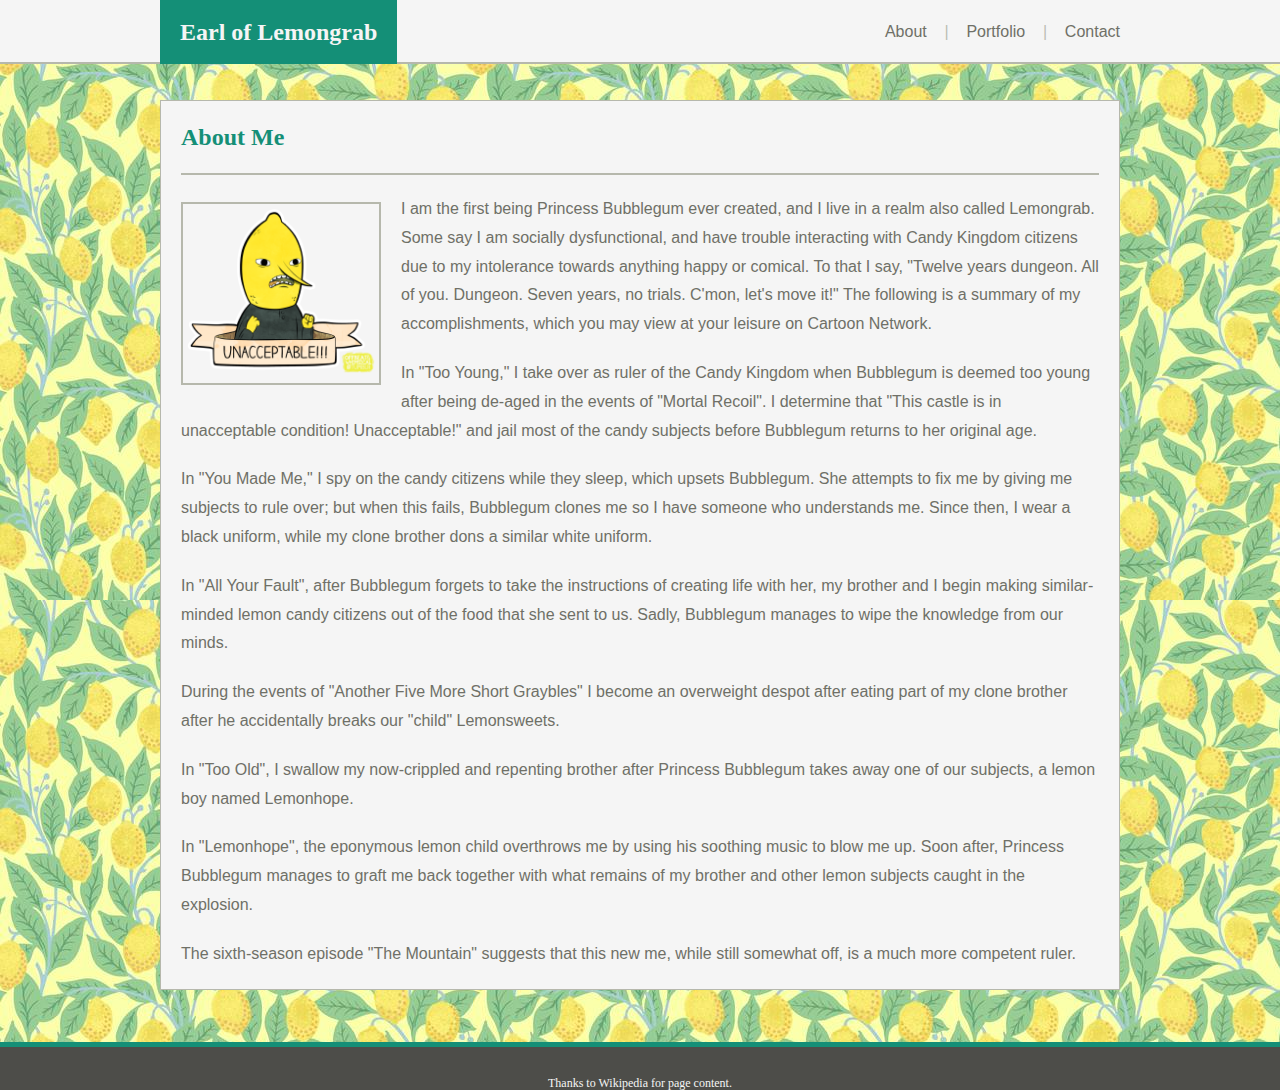
<file: index.html>
<!DOCTYPE html>
<html lang="en-us">

<head>
	<title>The Earl of Lemongrab</title>
  <link rel="stylesheet" type="text/css" href="assets/css/reset.css">
  <link rel="stylesheet" type="text/css" href="assets/css/style.css">
</head>

<body>

<div id="page-container">

	<div>

		<header>
			<div id="header-content">
				<div class="paddedbox" id="name">
					Earl of Lemongrab
				</div>
				<div id="navlinks">
						About &nbsp &nbsp<span id="nav-separator">|</span>&nbsp &nbsp <a href = "portfolio.html">Portfolio</a> &nbsp &nbsp<span id="nav-separator">|</span>&nbsp &nbsp <a href = "contact.html">Contact</a>
				</div>
			</div>
		</header>

		<br>
		
		<div class="mid-body">

			<div id="about">
				About Me
			</div>

			<div>
				<img src="assets/images/lemon_unaccept.png" alt="Lemongrab" height=200px width=200px id="about-img">
			</div>
			
			<div id="textmargins">
				<p>
					I am the first being Princess Bubblegum ever created, and I live in a realm also called Lemongrab. Some say I am socially dysfunctional, and have trouble interacting with Candy Kingdom citizens due to my intolerance towards anything happy or comical. To that I say, "Twelve years dungeon. All of you. Dungeon. Seven years, no trials. C'mon, let's move it!" The following is a summary of my accomplishments, which you may view at your leisure on Cartoon Network.
				</p>
				<p>
					In "Too Young," I take over as ruler of the Candy Kingdom when Bubblegum is deemed too young after being de-aged in the events of "Mortal Recoil". I determine that "This castle is in unacceptable condition! Unacceptable!" and jail most of the candy subjects before Bubblegum returns to her original age.
				</p>
				<p>   
					In "You Made Me," I spy on the candy citizens while they sleep, which upsets Bubblegum. She attempts to fix me by giving me subjects to rule over; but when this fails, Bubblegum clones me so I have someone who understands me. Since then, I wear a black uniform, while my clone brother dons a similar white uniform.
				</p>
				<p>    
					In "All Your Fault", after Bubblegum forgets to take the instructions of creating life with her, my brother and I begin making similar-minded lemon candy citizens out of the food that she sent to us. Sadly, Bubblegum manages to wipe the knowledge from our minds.
				</p>
				<p>
					During the events of "Another Five More Short Graybles" I become an overweight despot after eating part of my clone brother after he accidentally breaks our "child" Lemonsweets.
				</p>
				<p>
					In "Too Old", I swallow my now-crippled and repenting brother after Princess Bubblegum takes away one of our subjects, a lemon boy named Lemonhope.
				</p>
				<p>
					In "Lemonhope", the eponymous lemon child overthrows me by using his soothing music to blow me up. Soon after, Princess Bubblegum manages to graft me back together with what remains of my brother and other lemon subjects caught in the explosion.
				</p>
				<p>
					The sixth-season episode "The Mountain" suggests that this new me, while still somewhat off, is a much more competent ruler.
				</p>
			</div>

	</div> <!-- end of the card area -->

  <footer>
		<div id="text-to-bottom">
			Thanks to Wikipedia for page content.
		</div>
	</footer>

</div>

</body>

</html>
</file>
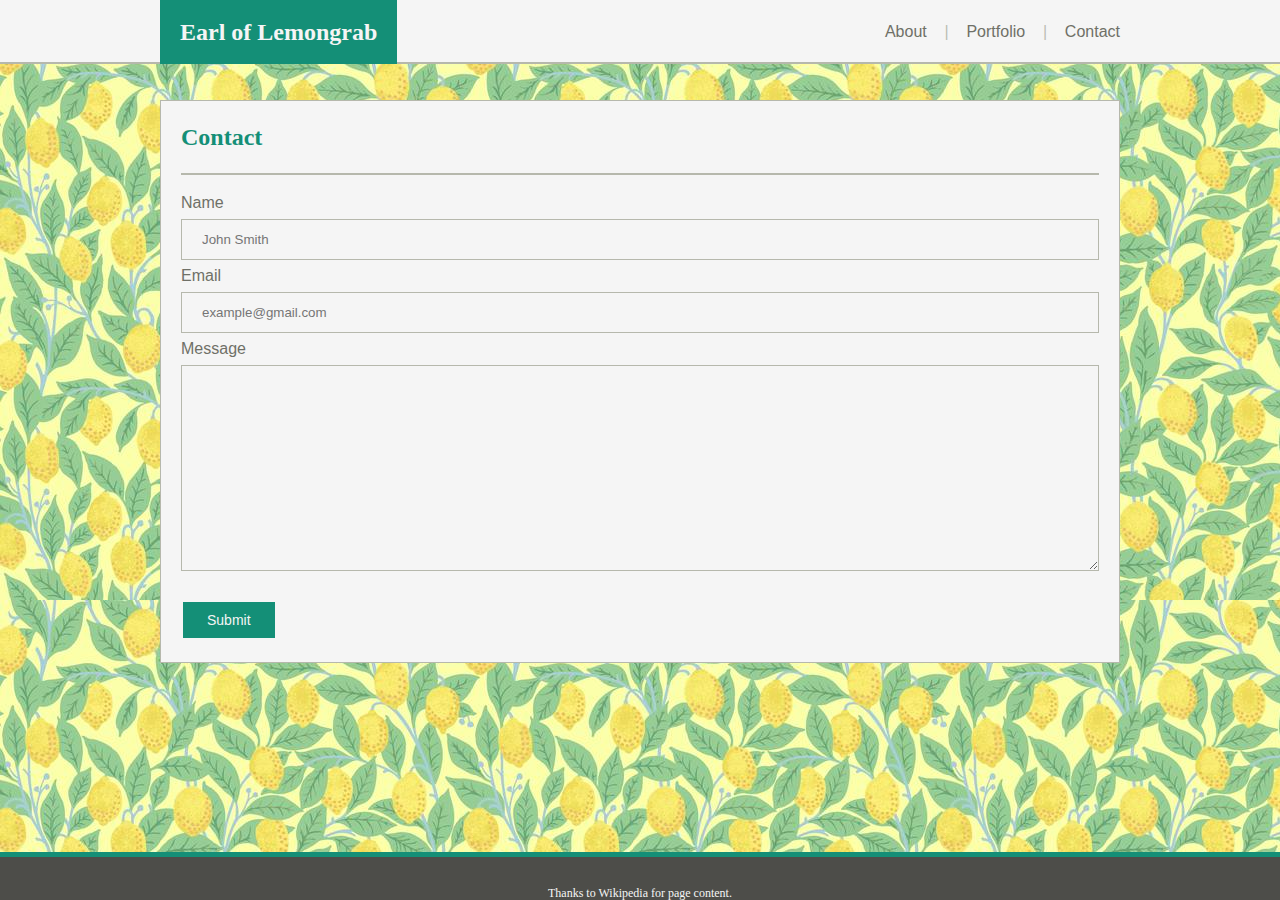
<file: contact.html>
<!DOCTYPE html>
<html lang="en-us">

<head>
  <title>The Earl of Lemongrab</title>
  <link rel="stylesheet" type="text/css" href="assets/css/reset.css">
  <link rel="stylesheet" type="text/css" href="assets/css/style.css">
</head>

<body>

<div id="page-container">

  <header>
    <div id="header-content">
			<div class="paddedbox" id="name">
				Earl of Lemongrab
			</div>
			<div id="navlinks">
					<a href = "index.html">About</a> &nbsp &nbsp<span id="nav-separator">|</span>&nbsp &nbsp <a href = "portfolio.html">Portfolio</a> &nbsp &nbsp<span id="nav-separator">|</span>&nbsp &nbsp Contact
			</div>
    </div>
	</header>

	<br>

	<!-- Div inside the body  - wide margins-->
	<div class="mid-body">
		<div id="about">
			Contact
    </div>
		
		<div id="textmargins" ic="form">
      <form action="/action_page.php">
        Name
        <br>
        <input type="text" name="firstname" placeholder="John Smith">
        <br>
        Email
        <br>
        <input type="text" name="lastname" placeholder="example@gmail.com">
        <br>
        Message
        <br>
        <textarea type="text" name="message" rows="12" id="resize-height-only"></textarea>
        <br><br>
        <input type="button" value="Submit" id="submit">
      </form> 
    </div>
	</div>

  <footer>
		<div id="text-to-bottom">
			Thanks to Wikipedia for page content.
		</div>
  </footer>

</div>
  
</body>

</html>
</file>
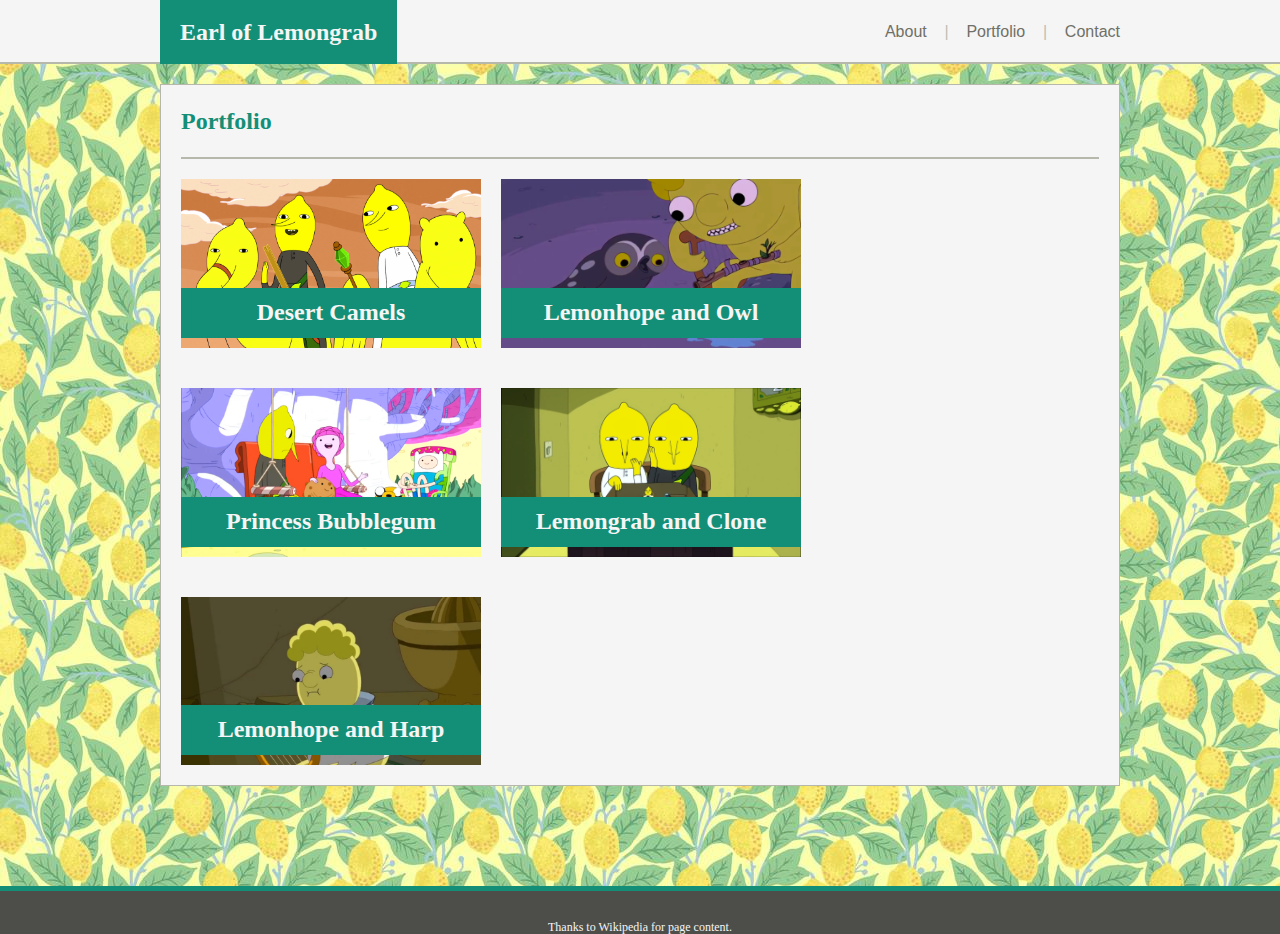
<file: portfolio.html>
<!DOCTYPE html>
<html lang="en-us">

<head>
  <title>The Earl of Lemongrab</title>
  <link rel="stylesheet" type="text/css" href="assets/css/reset.css">
  <link rel="stylesheet" type="text/css" href="assets/css/style.css">
</head>

<body>

  <header>
    <div id="header-content">
      <div class="paddedbox" id="name">
        Earl of Lemongrab
      </div>
      <div id="navlinks">
        <a href = "index.html">About</a> &nbsp &nbsp<span id="nav-separator">|</span>&nbsp &nbsp Portfolio &nbsp &nbsp<span id="nav-separator">|</span>&nbsp &nbsp <a href = "contact.html">Contact</a>
      </div>
    </div>
  </header>

  <div class="mid-body clearfix">
    <div id="about">
      Portfolio
    </div>
    
    <figure class="gallery-img">
      <img src="assets/images/lemonbros.png" alt="Lemongrab and his brother" class="gallery-img">
      <figcaption class="img-caption">
          Desert Camels
      </figcaption>
    </figure>

    <figure class="gallery-img">
      <img src="assets/images/lemonhope_and_owl.png" alt="Lemonhope and an owl" class="gallery-img">
      <figcation class="img-caption">
          Lemonhope and Owl
      </figcation>
    </figure>

    <figure class="gallery-img">
      <img src="assets/images/princess_and_lemongrab.jpg" alt="Lemongrab and princess bubblegum" class="gallery-img">
      <figcaption class="img-caption">
          Princess Bubblegum
      </figcaption>
    </figure>

    <figure class="gallery-img">
      <img src="assets/images/lemonfamily.jpg" alt="Lemongrab and his brother" class="gallery-img">
      <figcaption class="img-caption">
          Lemongrab and Clone
      </figcaption>
    </figure>

    <figure class="gallery-img">
      <img src="assets/images/badlemonhope.png" alt="Lemongrab and his brother" class="gallery-img">
      <figcaption class="img-caption">
          Lemonhope and Harp
      </figcaption>
    </figure>

  </div>

  <footer id="fp-relative">
    <div id="text-to-bottom">
      Thanks to Wikipedia for page content.
    </div>
  </footer>
</div>

</body>

</html>
</file>
<file: assets/css/style.css>
.paddedbox {
  padding: 20px;
  font-size: 24px;
}

#name {
  background-color: #148f77;
  float: left;
  font-weight: bold;
  color: whitesmoke;
}

#about {
  border-bottom: 2px solid #b6b8ac;
  margin: 0px 20px;
  font-size: 24px;
  line-height: 3.0;
  color:  #148f77 ;
  font-weight: bold;
}

#navlinks {
  float:right;
  font-family: "Source Sans Pro", "Arial", sans-serif;
  margin: 24px auto;
  color: #6f7067;
}

 /* unvisited link */
 a:link {
  color: #6f7067;
  text-decoration: none;
}

#nav-separator {
  color: #bcbdb3;
}

/* visited link */
a:visited {
  color:  #43443e ;
  text-decoration: none;
}

/* mouse over link */
a:hover {
  color: #148f77;
}

/* selected link */
a:active {
  font-weight: bold;
}

header {
  background: whitesmoke;
  border-bottom: 2px solid #b6b8ac;
  height: 64px;
}

#header-content {
  width: 960px;
  margin: 0px auto;
  background-color: whitesmoke;
}

footer {
  background: #4d4d49;
  border-top: 5px solid #148f77;
  height: 48px;
  text-align: center;
  color: whitesmoke;
  font-size: 12px;
  bottom: 0;
  left: 0;
  position: absolute;
  width: 100%;
}

#fp-relative {
  position: relative;
}

#text-to-bottom {
  margin: 30px auto auto auto
}

.mid-body {
  width: 960px;
  margin: 20px auto 100px auto;
  background-color: whitesmoke;
  border: 1px solid #b6b8ac;
}

p {
  font-family: "Source Sans Pro", "Arial", sans-serif;
  line-height: 1.8;
  margin: 0px 0px 20px 0px;
  color: #6f7067;
}

#textmargins {
  margin: 20px;
}

body {
  background-image: url("../images/lemons.jpg");
  background-repeat:repeat;
}

/* added */
html,
body {
 height: 100%;
 position: relative;
}

/* added */
#page-container {
  position: relative;
  min-height: 100vh;
  overflow: hidden;
  display: block;
}

#about-img {
  max-width: 25%;
  height: auto;
  float: left;
  border: 2px solid #b6b8ac;
  margin: 27px 20px 20px 20px;
}

/* forms styling */
input[type=text], textarea {
  width: 100%;
  padding: 12px 20px;
  margin: 8px 0;
  border: 1px solid #b6b8ac;
  color: #212f3c;
  background-color: whitesmoke;
}

#resize-height-only {
  resize: vertical;
}

input[type=button], input[type=submit] {
  background-color: #148f77;
  border: none;
  padding: 10px 24px;
  margin: 4px 2px;
  cursor: pointer;
}

form, input, select {
  font-family: "Source Sans Pro", "Arial", sans-serif;
  color: #6f7067;
}

#submit {
  color: whitesmoke;
  font-size: 14px;
}

/* review what these do */
* {
  box-sizing: border-box;
 }
 
 *:before,
 *:after {
  box-sizing: border-box;
 }

 /* gallery styles */
.gallery {
  margin: 10px;
  background-color: whitesmoke;
}

.gallery-img {
  max-width: 300px;
  position: relative;
  height: auto;
  float: left;
  border: 0px;
  margin: 10px;
  font-size: 24px;
}

.img-caption {
  background-color: #148f77;
  font-weight: bold;
  padding: 12px;
  color: whitesmoke;
  position: absolute;
  bottom: 10px;
  left: 0px;
  width: 300px;
  height: 50px;
  margin: 10px;
  text-align: center;
}

.clearfix::after {
  content: " ";
  display: block;
  clear: both;
}
</file>
